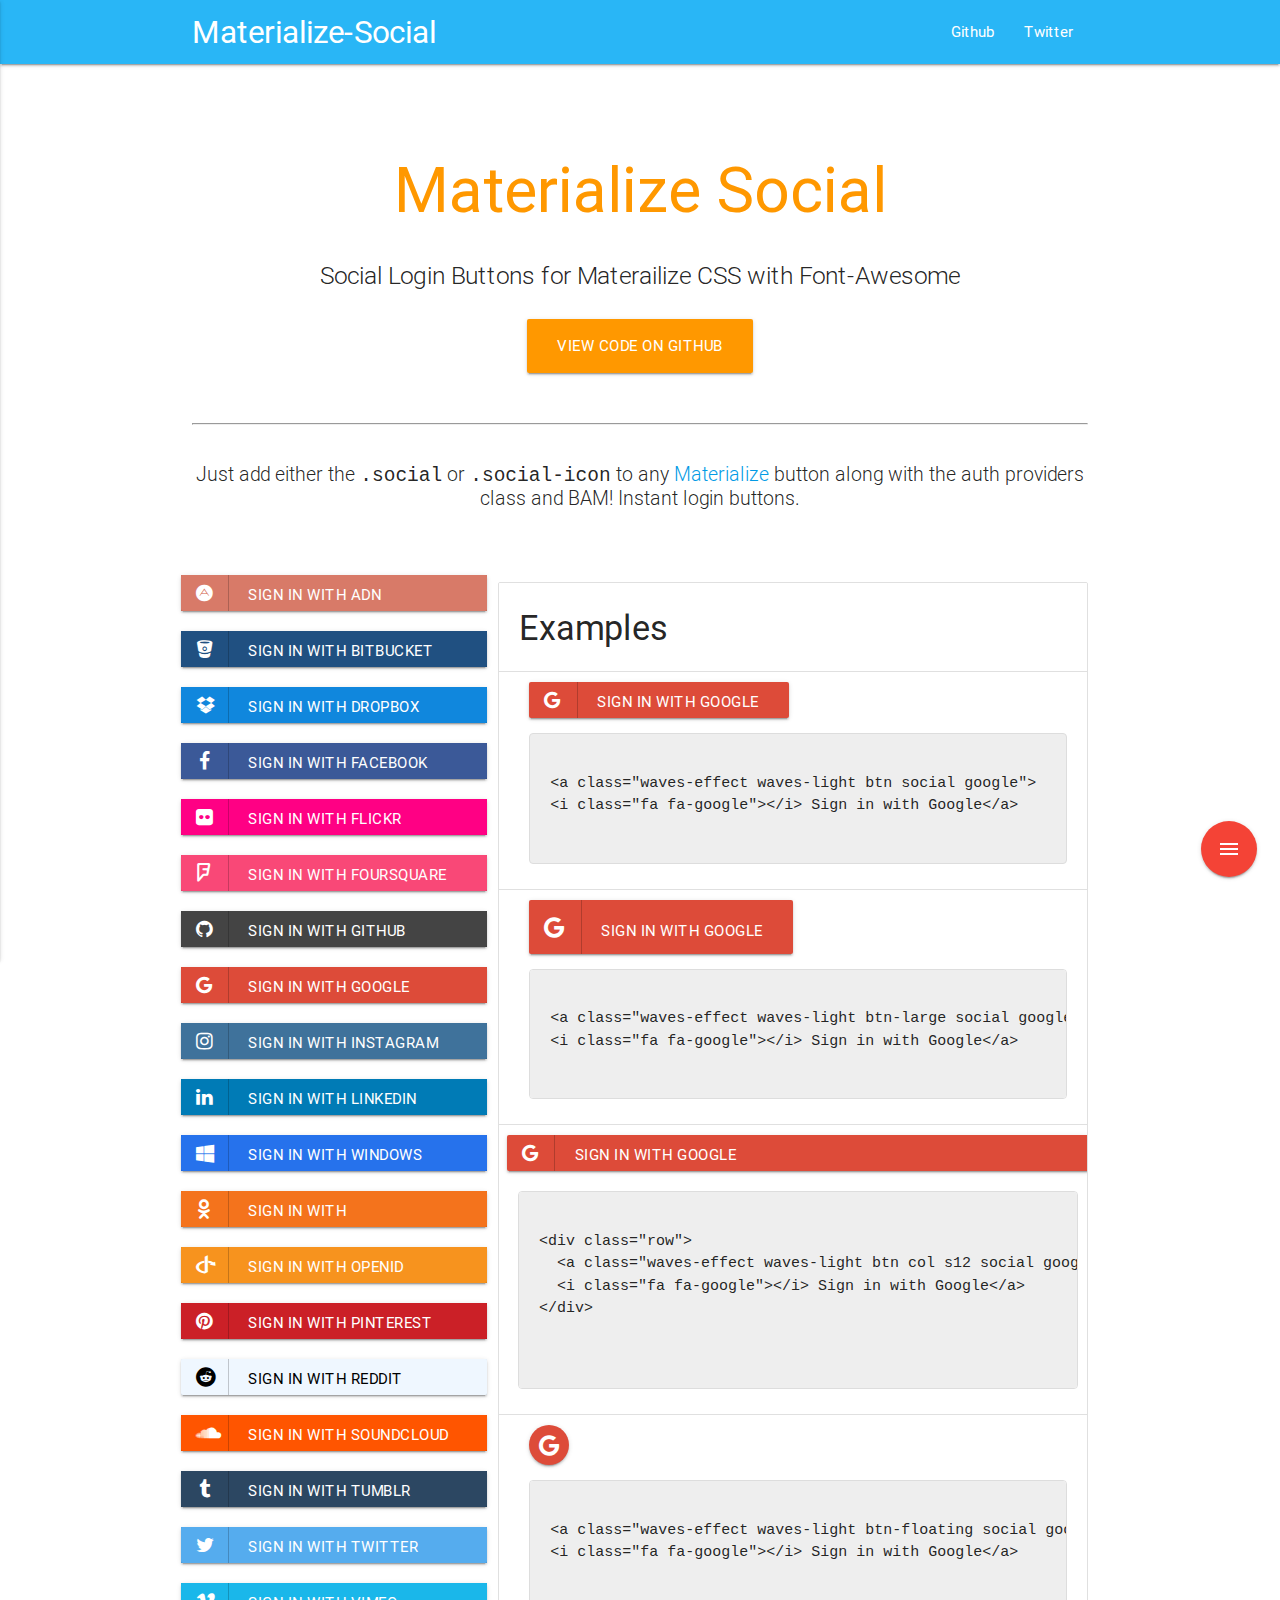
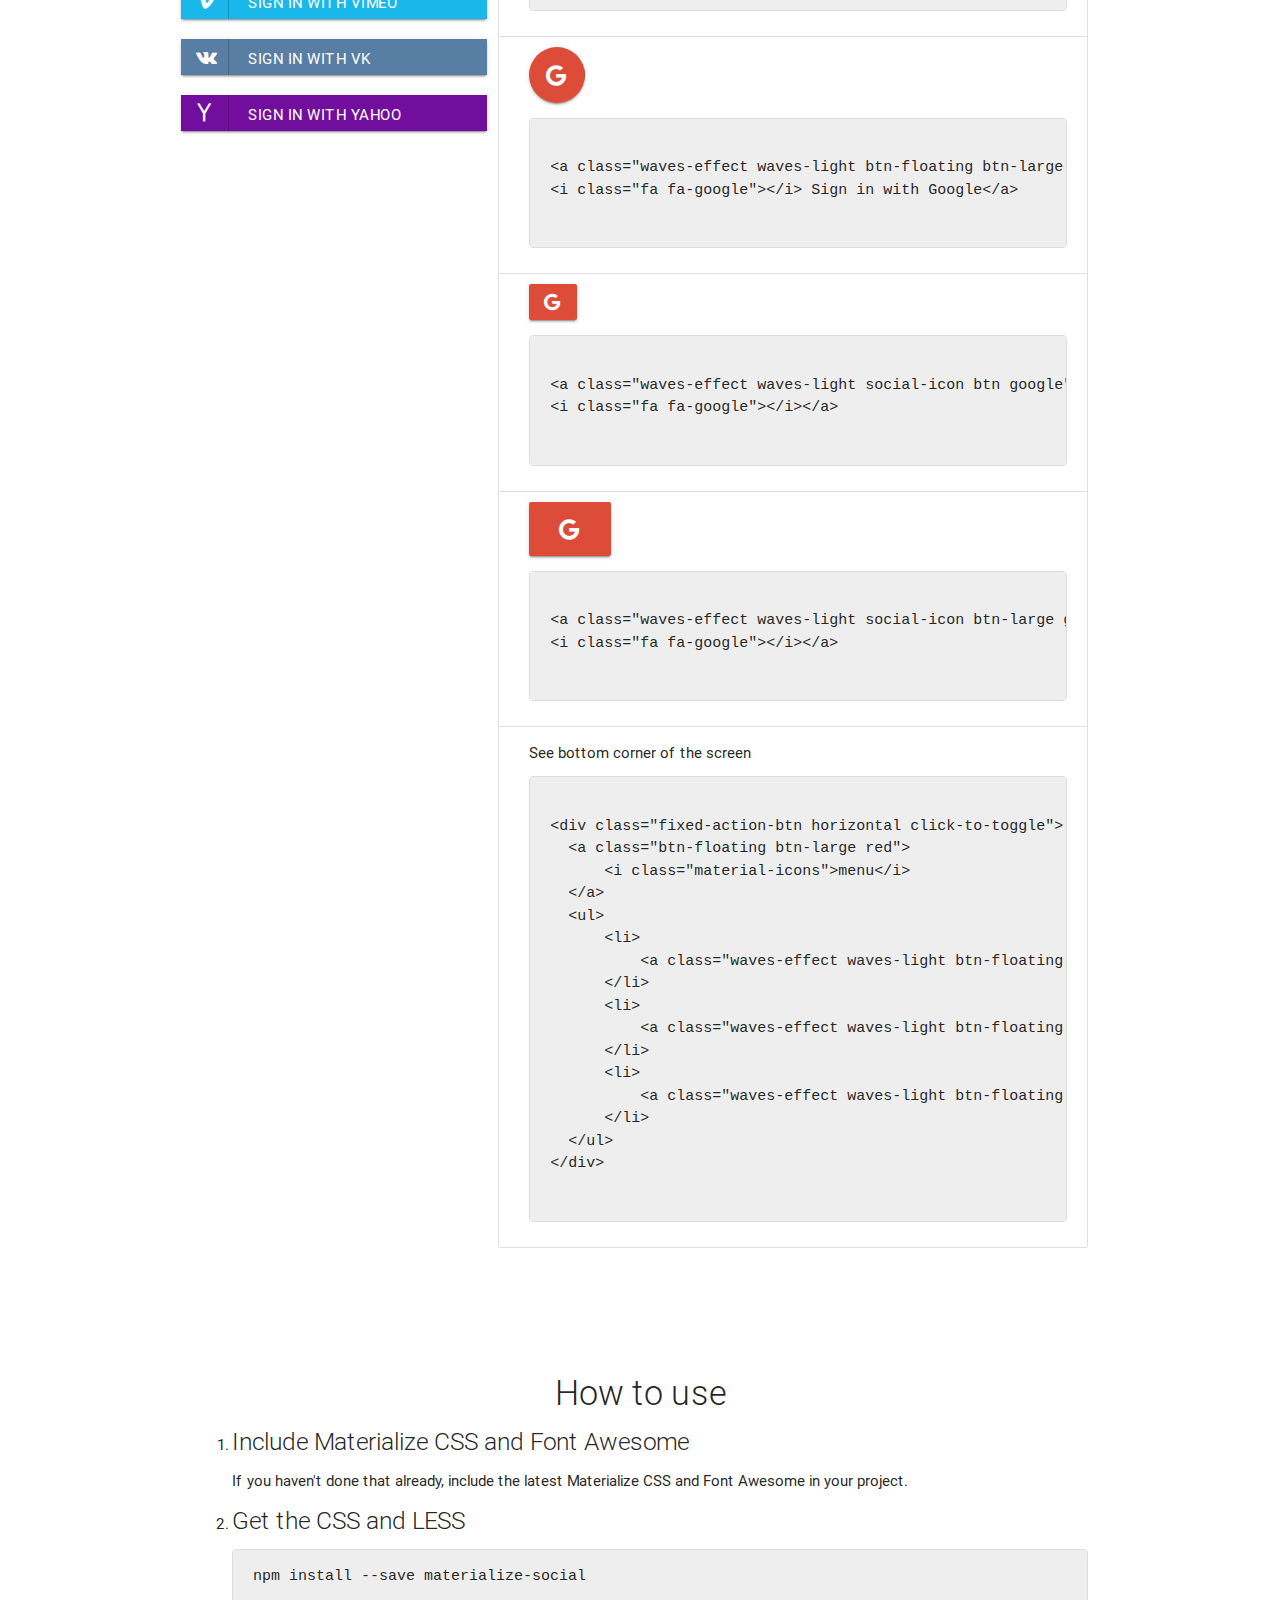
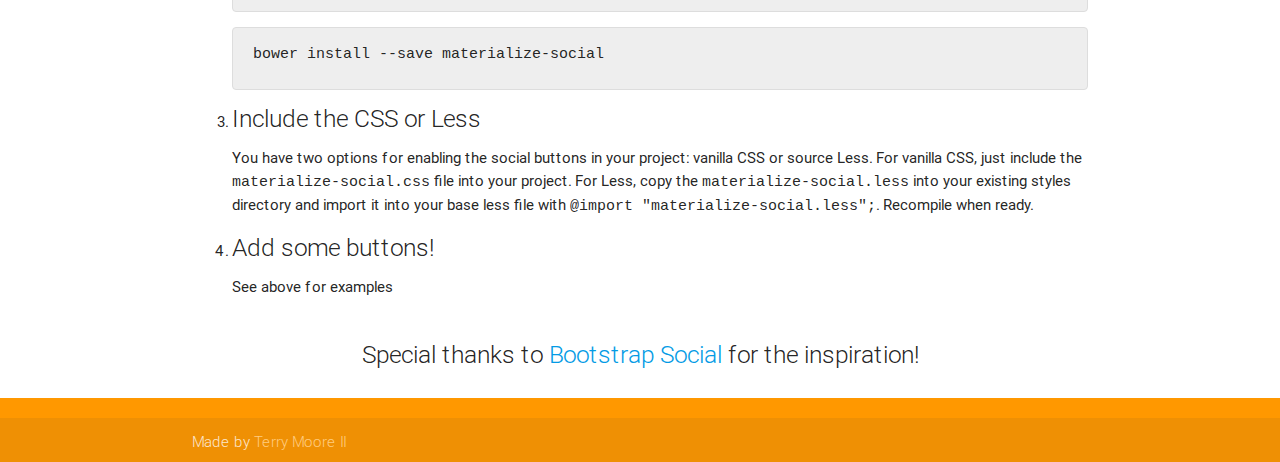
<file: portfolio teguh/materialize/materialize-social-master/index.html>
<!DOCTYPE html>
<html lang="en">

<head>
    <meta http-equiv="Content-Type" content="text/html; charset=UTF-8" />
    <meta name="viewport" content="width=device-width, initial-scale=1, maximum-scale=1.0" />
    <title>Materialize Social</title>

    <!-- CSS  -->
    <link href="https://fonts.googleapis.com/icon?family=Material+Icons" rel="stylesheet">
    <link rel="stylesheet" href="https://maxcdn.bootstrapcdn.com/font-awesome/4.7.0/css/font-awesome.min.css">

    <link href="css/materialize.css" type="text/css" rel="stylesheet" media="screen,projection" />
    <link href="css/style.css" type="text/css" rel="stylesheet" media="screen,projection" />
    <link rel="stylesheet" href="materialize-social.css">
</head>

<body>
    <nav class="light-blue lighten-1" role="navigation">
        <div class="nav-wrapper container"><a id="logo-container" href="#" class="brand-logo">Materialize-Social</a>
            <ul class="right hide-on-med-and-down">
                <li><a href="https://github.com/TerryMooreII/materialize-social">Github</a></li>
                <li><a href="https://twitter.com/terrymooreii">Twitter</a></li>
            </ul>

            <ul id="nav-mobile" class="side-nav">
                <li><a href="#">Navbar Link</a></li>
            </ul>
            <a href="#" data-activates="nav-mobile" class="button-collapse"><i class="material-icons">menu</i></a>
        </div>
    </nav>
    <div class="section no-pad-bot" id="index-banner">
        <div class="container">
            <br><br>
            <h1 class="header center orange-text">Materialize Social</h1>
            <div class="row center">
                <h5 class="header col s12 light">Social Login Buttons for Materailize CSS with Font-Awesome</h5>
            </div>
            <div class="row center">
                <a href="https://github.com/TerryMooreII/materialize-social" id="download-button" class="btn-large waves-effect waves-light orange">View Code on Github</a>
            </div>
            <br>
            <hr>
            <br>
            <h6 class="header col s12 light info">
              Just add either the <code>.social</code> or <code>.social-icon</code> to any <a href="http://materializecss.com/buttons.html">Materialize</a> button along with the auth providers class and BAM!
              Instant login buttons.
            </h5>
            <br><br>
        </div>
    </div>


    <div class="container">
        <div class="section">

            <!--   Icon Section   -->
            <div class="row">
                <div class="col s12 m4 all"></div>

                <div class="col s12 m8 examples">
                  <ul class="collection with-header">
                  <li class="collection-header"><h4>Examples</h4></li>

                  <li class="collection-item">

                    <a class="waves-effect waves-light btn social google"><i class="fa fa-google"></i> Sign in with Google</a>
                    <pre>
                      <code>
&#x3C;a class=&#x22;waves-effect waves-light btn social google&#x22;&#x3E;
&#x3C;i class=&#x22;fa fa-google&#x22;&#x3E;&#x3C;/i&#x3E; Sign in with Google&#x3C;/a&#x3E;
                      </code>
                    </pre>
                  </li>
                  <li class="collection-item">

                    <a class="waves-effect waves-light btn-large social google"><i class="fa fa-google"></i> Sign in with Google</a>
                    <pre>
                      <code>
&#x3C;a class=&#x22;waves-effect waves-light btn-large social google&#x22;&#x3E;
&#x3C;i class=&#x22;fa fa-google&#x22;&#x3E;&#x3C;/i&#x3E; Sign in with Google&#x3C;/a&#x3E;
                      </code>
                    </pre>
                  </li>
                  <li class="collection-item row">

                    <div class="row">
                      <a class="waves-effect waves-light btn col s12 social google"><i class="fa fa-google"></i> Sign in with Google</a>
                    </div>
                    <pre>
                      <code>
&#x3C;div class=&#x22;row&#x22;&#x3E;
  &#x3C;a class=&#x22;waves-effect waves-light btn col s12 social google&#x22;&#x3E;
  &#x3C;i class=&#x22;fa fa-google&#x22;&#x3E;&#x3C;/i&#x3E; Sign in with Google&#x3C;/a&#x3E;
&#x3C;/div&#x3E;

                      </code>
                    </pre>
                  </li>
                  <li class="collection-item">

                    <a class="waves-effect waves-light btn-floating social google"><i class="fa fa-google"></i> Sign in with Google</a>
                    <pre>
                      <code>
&#x3C;a class=&#x22;waves-effect waves-light btn-floating social google&#x22;&#x3E;
&#x3C;i class=&#x22;fa fa-google&#x22;&#x3E;&#x3C;/i&#x3E; Sign in with Google&#x3C;/a&#x3E;
                      </code>
                    </pre>
                  </li>
                  <li class="collection-item">

                    <a class="waves-effect waves-light btn-floating btn-large social google"><i class="fa fa-google"></i> Sign in with Google</a>
                    <pre>
                      <code>
&#x3C;a class=&#x22;waves-effect waves-light btn-floating btn-large social google&#x22;&#x3E;
&#x3C;i class=&#x22;fa fa-google&#x22;&#x3E;&#x3C;/i&#x3E; Sign in with Google&#x3C;/a&#x3E;
                      </code>
                    </pre>
                  </li>
                  <li class="collection-item">

                    <a class="waves-effect waves-light social-icon btn google"><i class="fa fa-google"></i></a>
                    <pre>
                      <code>
&#x3C;a class=&#x22;waves-effect waves-light social-icon btn google&#x22;&#x3E;
&#x3C;i class=&#x22;fa fa-google&#x22;&#x3E;&#x3C;/i&#x3E;&#x3C;/a&#x3E;
                      </code>
                    </pre>
                  </li>
                  <li class="collection-item">

                    <a class="waves-effect waves-light social-icon btn-large google"><i class="fa fa-google"></i></a>
                    <pre>
                      <code>
&#x3C;a class=&#x22;waves-effect waves-light social-icon btn-large google&#x22;&#x3E;
&#x3C;i class=&#x22;fa fa-google&#x22;&#x3E;&#x3C;/i&#x3E;&#x3C;/a&#x3E;
                      </code>
                    </pre>
                  </li>
                  <li class="collection-item">
                    <h6>See bottom corner of the screen</h6>
                    <div class="fixed-action-btn horizontal click-to-toggle">
                        <a class="btn-floating btn-large red">
                            <i class="material-icons">menu</i>
                        </a>
                        <ul>
                            <li>
                                <a class="waves-effect waves-light btn-floating social google"><i class="fa fa-google"></i></a>
                            </li>
                            <li>
                                <a class="waves-effect waves-light btn-floating facebook"><i class="fa fa-facebook"></i></a>
                            </li>
                            <li>
                                <a class="waves-effect waves-light btn-floating github"><i class="fa fa-github"></i></a>
                            </li>
                        </ul>
                    </div>
                    <pre>
                      <code>
&#x3C;div class=&#x22;fixed-action-btn horizontal click-to-toggle&#x22;&#x3E;
  &#x3C;a class=&#x22;btn-floating btn-large red&#x22;&#x3E;
      &#x3C;i class=&#x22;material-icons&#x22;&#x3E;menu&#x3C;/i&#x3E;
  &#x3C;/a&#x3E;
  &#x3C;ul&#x3E;
      &#x3C;li&#x3E;
          &#x3C;a class=&#x22;waves-effect waves-light btn-floating social google&#x22;&#x3E;&#x3C;i class=&#x22;fa fa-google&#x22;&#x3E;&#x3C;/i&#x3E;&#x3C;/a&#x3E;
      &#x3C;/li&#x3E;
      &#x3C;li&#x3E;
          &#x3C;a class=&#x22;waves-effect waves-light btn-floating facebook&#x22;&#x3E;&#x3C;i class=&#x22;fa fa-facebook&#x22;&#x3E;&#x3C;/i&#x3E;&#x3C;/a&#x3E;
      &#x3C;/li&#x3E;
      &#x3C;li&#x3E;
          &#x3C;a class=&#x22;waves-effect waves-light btn-floating github&#x22;&#x3E;&#x3C;i class=&#x22;fa fa-github&#x22;&#x3E;&#x3C;/i&#x3E;&#x3C;/a&#x3E;
      &#x3C;/li&#x3E;
  &#x3C;/ul&#x3E;
&#x3C;/div&#x3E;
                      </code>
                    </pre>
                  </li>
                </ul>
                </div>
            </div>

        </div>
        <br><br>

        <div class="section">
            <h4 class="header col s12 light center-align">How to use</h4>
            <ol>
                <li>
                    <h5 class="header col s12 light">Include Materialize CSS and Font Awesome</h5>
                    <p>If you haven't done that already, include the latest Materialize CSS and Font Awesome in your project.</p>
                </li>
                <li>
                    <h5 class="header col s12 light">Get the CSS and LESS</h5>
                    <p>
                        <pre>
npm install --save materialize-social
                        </pre>
                        <pre>
bower install --save materialize-social
                        </pre>
                    </p>
                </li>
                <li>
                    <h5 class="header col s12 light">Include the CSS or Less</h5>
                    <p>You have two options for enabling the social buttons in your project: vanilla CSS or source Less. For vanilla CSS, just include the <code>materialize-social.css</code> file into your project.

For Less, copy the <code>materialize-social.less</code> into your existing styles directory and import it into your base less file with <code>@import "materialize-social.less";</code>. Recompile when ready.</p>
                </li>
                <li>
                    <h5 class="header col s12 light">Add some buttons!</h5>
                    <p>See above for examples</p>
                </li>
            </ol>
        </div>
    </div>

    <div class="row">
      <div class="col s12">
        <h5 class="center-align header light">
        Special thanks to <a href="http://lipis.github.io/bootstrap-social/">Bootstrap Social</a> for the inspiration!
        </h5>
      </div>
    </div>

    <footer class="page-footer orange">
        <div class="footer-copyright">
            <div class="container">
                Made by <a class="orange-text text-lighten-3" href="https://twitter.com/terrymooreii">Terry Moore II</a>
            </div>
        </div>
    </footer>


    <!--  Scripts-->
    <script src="https://code.jquery.com/jquery-2.1.1.min.js"></script>
    <script src="js/materialize.js"></script>
    <script src="js/init.js"></script>

    <script type="text/javascript">
        var social = [
            'adn',
            'bitbucket',
            'dropbox',
            'facebook',
            'flickr',
            'foursquare',
            'github',
            'google',
            'instagram',
            'linkedin',
            'windows ',
            'odnoklassniki',
            'openid',
            'pinterest',
            'reddit',
            'soundcloud',
            'tumblr',
            'twitter',
            'vimeo',
            'vk',
            'yahoo'
        ]
        var buttons = '';
        $.each(social, function(index, network) {
            buttons += '<div class="row usage '+network+'"><a class="waves-effect waves-light btn social col s12 ' + network + '"><i class="fa fa-fw fa-' + network + '"></i> Sign in with ' + network + '</a></div>'
        });
        $('.all').html(buttons);


        var current = 'google';
        $('.usage').on('mouseenter', function(){
          var icon = $(this).attr('class').replace('row usage ', '');

          var regex = new RegExp(current, "gi");
          $('.examples').html(function(index, html){
            return html.replace(regex, icon);
          });
          current = icon;
        })


        //$('.example').html(html)

    </script>

</body>

</html>
</file>
<file: portfolio teguh/materialize/materialize-social-master/css/style.css>
/* Custom Stylesheet */
/**
 * Use this file to override Materialize files so you can update
 * the core Materialize files in the future
 *
 * Made By MaterializeCSS.com
 */

.icon-block {
  padding: 0 15px;
}
.icon-block .material-icons {
	font-size: inherit;
}

pre{
      padding: 16px 20px 0px;
    background: #eee;
    border: 1px solid #ddd;
    border-radius: 4px;
}

.info{
  font-size: 1.3rem;
  text-align: center;
}
</file>
